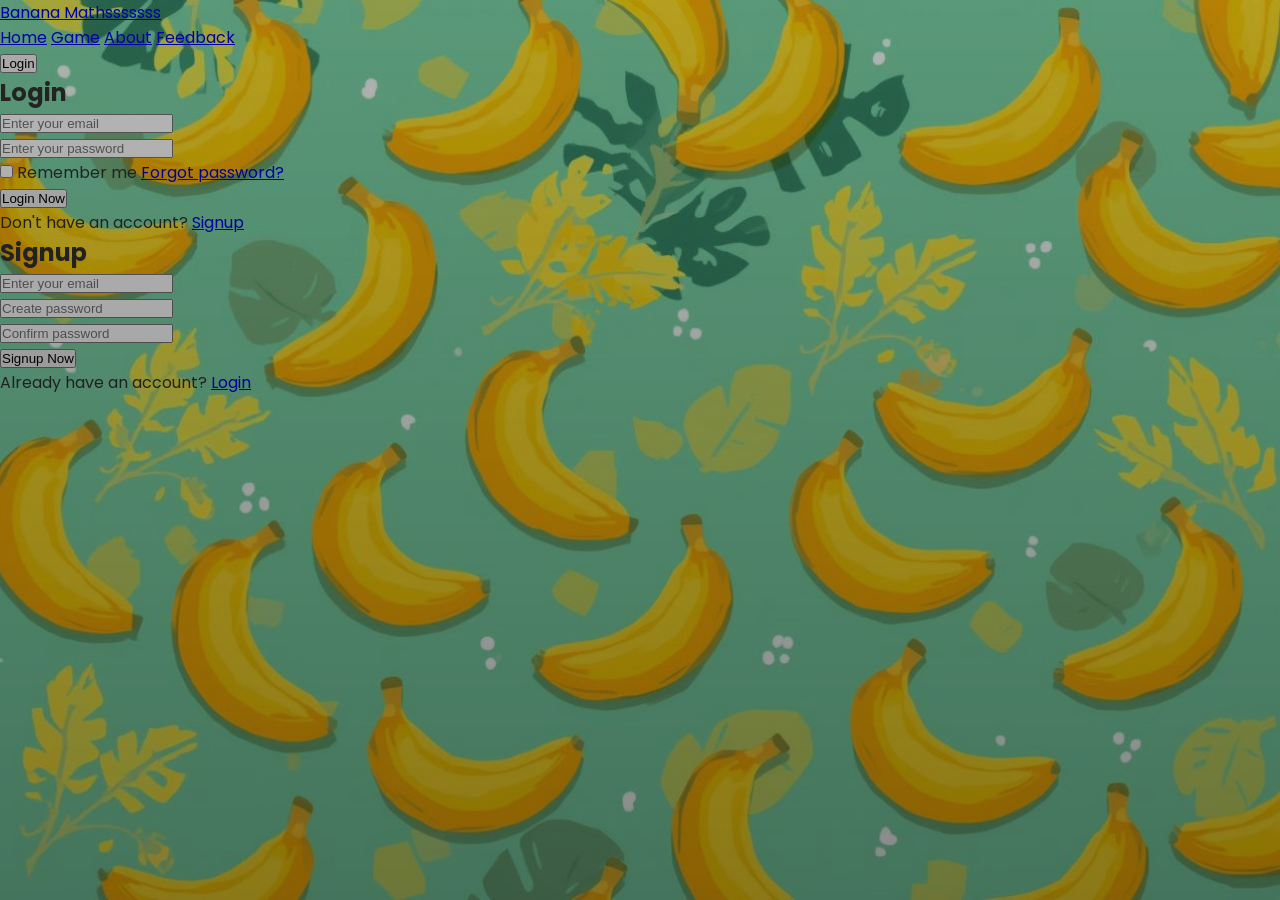
<file: index.html>
<!DOCTYPE html>
<!-- Coding by CodingLab || www.codinglabweb.com -->
<html lang="en">
  <head>
    <meta charset="UTF-8" />
    <meta http-equiv="X-UA-Compatible" content="IE=edge" />
    <meta name="viewport" content="width=device-width, initial-scale=1.0" />
    <title>Website with Login & Registration Form</title>
    <link rel="stylesheet" href="style.css" />
    <!-- Unicons -->
    <link rel="stylesheet" href="https://unicons.iconscout.com/release/v4.0.0/css/line.css" />
  </head>
  <body>
    <!-- Header -->
    <header class="header">
      <nav class="nav">
        <a href="#" class="nav_logo">Banana Mathsssssss</a>

        <ul class="nav_items">
          <li class="nav_item">
            <a href="#" class="nav_link">Home</a>
            <a href="#" class="nav_link">Game</a>
            <a href="#" class="nav_link">About</a>
            <a href="#" class="nav_link">Feedback</a>
          </li>
        </ul>

        <button class="button" id="form-open">Login</button>
      </nav>
    </header>

    <!-- Home -->
    <section class="home">
      <div class="form_container">
        <i class="uil uil-times form_close"></i>
        <!-- Login From -->
        <div class="form login_form">
          <form action="#">
            <h2>Login</h2>

            <div class="input_box">
              <input type="email" placeholder="Enter your email" required />
              <i class="uil uil-envelope-alt email"></i>
            </div>
            <div class="input_box">
              <input type="password" placeholder="Enter your password" required />
              <i class="uil uil-lock password"></i>
              <i class="uil uil-eye-slash pw_hide"></i>
            </div>

            <div class="option_field">
              <span class="checkbox">
                <input type="checkbox" id="check" />
                <label for="check">Remember me</label>
              </span>
              <a href="#" class="forgot_pw">Forgot password?</a>
            </div>

            <button class="button">Login Now</button>

            <div class="login_signup">Don't have an account? <a href="#" id="signup">Signup</a></div>
          </form>
        </div>

        <!-- Signup From -->
        <div class="form signup_form">
          <form action="#">
            <h2>Signup</h2>

            <div class="input_box">
              <input type="email" placeholder="Enter your email" required />
              <i class="uil uil-envelope-alt email"></i>
            </div>
            <div class="input_box">
              <input type="password" placeholder="Create password" required />
              <i class="uil uil-lock password"></i>
              <i class="uil uil-eye-slash pw_hide"></i>
            </div>
            <div class="input_box">
              <input type="password" placeholder="Confirm password" required />
              <i class="uil uil-lock password"></i>
              <i class="uil uil-eye-slash pw_hide"></i>
            </div>

            <button class="button">Signup Now</button>

            <div class="login_signup">Already have an account? <a href="#" id="login">Login</a></div>
          </form>
        </div>
      </div>
    </section>

    <script src="script.js"></script>
  </body>
</html>
</file>
<file: style.css>
/* === IMPORT GOOGLE FONT === */
@import url('https://fonts.googleapis.com/css2?family=Poppins:wght@400;500;600;700;800;900&display=swap');

/* === RESET / BASE === */
* { box-sizing: border-box; margin: 0; padding: 0; }
html, body { 
    height: 100%; 
    font-family: 'Poppins', sans-serif; 
    font-size: 16px; /* base font size for rem scaling */
    color: #333; 
    -webkit-font-smoothing: antialiased; 
}

/* === THEME COLORS === */
:root{
  --yellow: #ffd94d;
  --yellow-strong: #f7d716;
  --blue: #2563eb;
  --bg-dark: rgba(6,10,20,0.45);
  --card-bg: rgba(255,255,255,0.95);
  --muted: #6b6b6b;
  --glass: rgba(255,255,255,0.10);
  --shadow: 0 12px 30px rgba(2,6,23,0.35);
  --accent: linear-gradient(90deg,var(--yellow),var(--blue));
}

/* === BODY / BACKGROUND === */
body {
  background: url("game bag 3.jpg") no-repeat center center fixed;
  background-size: cover;
  overflow-x: hidden;
  min-height: 100vh;
}

body::before{
  content:"";
  position:fixed;
  inset:0;
  background: linear-gradient(180deg, rgba(0,0,0,0.28), rgba(0,0,0,0.45));
  pointer-events:none;
  z-index:0;
}

/* === NAVBAR === */
.nav-wrap{
  position:fixed; top:0; left:0; right:0;
  z-index:60;
  padding:14px 22px;
  display:flex; justify-content:center;
  background: rgba(0,0,0,0.55);
  backdrop-filter: blur(10px);
  border-bottom: 2px solid rgba(255,217,77,0.20);
  box-shadow: 0 6px 22px rgba(0,0,0,0.55);
}

.nav-inner{
  width:1100px; max-width:95%;
  display:flex; align-items:center; justify-content:space-between;
}

.brand{
  color:var(--yellow-strong); font-weight:800; font-size:1.15rem;
  display:flex; gap:8px; align-items:center; text-shadow:0 2px 8px rgba(0,0,0,0.35);
}

.links a{
  color: #fff; text-decoration:none; margin:0 12px; font-weight:600; opacity:0.95;
  transition: color .15s, opacity .15s;
}
.links a:hover, .links a.active{ color: var(--yellow-strong); opacity:1; }

/* === CTA BUTTONS === */
.cta{
  display:inline-flex; align-items:center; justify-content:center;
  padding:10px 14px; border-radius:22px; font-weight:800; font-size:0.95rem;
  color:#fff;
  background:#111;
  border: 2px solid #131312;
  cursor:pointer;
  box-shadow: 0 10px 26px rgba(0,0,0,0.45);
}
.cta:hover{
  background:#222;
  border-color:#ffdb4d;
}
.cta.ghost{
  background: transparent;
  border: 2px solid rgba(17, 17, 17, 0.25);
  color:#52fb52;
  padding:9px 14px;
}
.cta.ghost:hover{
  background:#222;
  border-color:#ffdb4d;
}

/* === HERO === */
.hero{
  position:relative; z-index:10; height:100vh; display:flex; align-items:center; justify-content:center;
  text-align:center; padding: 0 18px;
}

.hero-inner{ max-width:980px; padding-top:80px; }
.hero h1{
  color:var(--yellow); font-size:3.2rem; letter-spacing:0.6px; font-weight:900;
  text-shadow: 0 8px 30px rgba(37,99,235,0.12);
}
.tag{
  color: rgba(249, 249, 249, 0.95); font-size:1.6rem; margin-top:10px; font-weight:700;
}

/* === FLOATING BANANA === */
.floating-banana{
  position:absolute; font-size:36px; opacity:0.9; filter: drop-shadow(0 8px 20px rgba(0,0,0,0.35));
  animation: floaty 6s ease-in-out infinite;
}
.banana-1{ left:8%; top:35%; transform: rotate(-12deg); animation-delay:0s; }
.banana-2{ right:10%; top:25%; transform: rotate(8deg); animation-delay:1.2s; font-size:44px; }
.banana-3{ left:55%; bottom:18%; transform: rotate(-6deg); animation-delay:2.5s; opacity:0.75; }

@keyframes floaty{
  0%{ transform: translateY(0) rotate(0deg); }
  50%{ transform: translateY(-14px) rotate(6deg); }
  100%{ transform: translateY(0) rotate(0deg); }
}

/* === AUTH MODAL === */
.auth-modal{
  position:fixed; inset:0; display:flex; align-items:center; justify-content:center;
  z-index:120; padding:20px; visibility:hidden; opacity:0;
  transition: opacity .18s ease, visibility .18s;
  background: linear-gradient(180deg, rgba(0,0,0,0.28), rgba(0,0,0,0.45));
}
.auth-modal.show{ visibility:visible; opacity:1; }

/* === AUTH CARD === */
.auth-card{
  width:420px; max-width:96%;
  background: linear-gradient(180deg, rgba(255,255,255,0.98), rgba(255,255,255,0.96));
  border-radius:18px; padding:22px; box-shadow:var(--shadow); text-align:left;
  border: 1px solid rgba(0,0,0,0.06);
}

.auth-head{ display:flex; flex-direction:column; align-items:center; gap:8px; margin-bottom:8px; text-align:center; }
.auth-logo{ font-size:36px; }
#auth-title{ margin:0; font-size:20px; color:#111; font-weight:800; }
.auth-sub{ color:var(--muted); font-size:.95rem; margin-bottom:6px; }

/* Close button */
.close-btn{ position:absolute; right:14px; top:10px; border:0; background:transparent; font-size:18px; color:var(--muted); cursor:pointer; }

/* === TABS === */
.tabs{ display:flex; gap:8px; margin:10px 0 16px; }
.tab{
  flex:1; padding:10px; border-radius:12px; border:0; font-weight:800; cursor:pointer;
  background:transparent; color:rgba(0,0,0,0.6);
}
.tab.active{
  background: linear-gradient(90deg, #52fb52, #161615);
  color:#fff;
  box-shadow: 0 8px 20px rgba(242, 240, 240, 0.4);
}

/* === FORMS === */
.auth-form{ display:block; }
.auth-form.hidden{ display:none; }

.field{ margin-bottom:14px; }
.label-text{ display:block; margin-bottom:6px; font-size:.9rem; color:var(--muted); }

.input-wrap{ position:relative; }
.input-wrap input{
  width:100%; padding:12px 42px 12px 14px; border-radius:10px; border:1px solid rgba(0,0,0,0.06);
  font-size:1rem; outline:none; transition: box-shadow .12s, border-color .12s;
}
.input-wrap input:focus{ box-shadow: 0 8px 24px rgba(37,99,235,0.06); border-color: rgba(37,99,235,0.18); }

.icon{ position:absolute; right:12px; top:50%; transform:translateY(-50%); color:var(--muted); }
.pw-toggle{ position:absolute; right:38px; top:50%; transform:translateY(-50%); color:var(--muted); cursor:pointer; }

/* === REMEMBER ROW === */
.row-between{ display:flex; justify-content:space-between; align-items:center; margin-bottom:14px; }
.small{ font-size:.88rem; color:var(--muted); }
.link{ color: var(--blue); text-decoration:none; font-weight:700; }

/* === PRIMARY BUTTON === */
.btn{ border: 0; border-radius:12px; padding:11px 14px; cursor:pointer; font-weight:800; }
.primary{
  width:100%;
  background: linear-gradient(90deg, #4bea40, #161616);
  color:#f6f3f3;
  font-weight:900;
  box-shadow: 0 12px 30px rgba(244, 243, 243, 0.35);
  font-size:1rem;
}
.primary:hover{
  background:#dfa91e;
  border-color:#ffdb4d;
}

/* === FOOT NOTE === */
.foot-note{ text-align:center; margin-top:12px; color:var(--muted); font-size:.88rem; }

/* === MOBILE === */
@media(max-width:520px){
  .auth-card{ padding:16px; width:94%; }
  .hero h1{ font-size:2.2rem; }
  .floating-banana{ display:none; }
}

/* ===== POPUP MODAL ===== */
.popup-modal{
  position: fixed;
  top: 50%; left: 50%;
  transform: translate(-50%, -50%);
  background: #fff;
  padding: 30px 28px;
  border-radius: 16px;
  box-shadow: 0 12px 35px rgba(0,0,0,0.45);
  z-index: 200;
  display: none;
  text-align: center;
  width: 300px;
  max-width: 90%;
}
.popup-modal.show { display: block; }

.popup-content h2{ font-size: 1.5rem; margin-bottom: 12px; }
.popup-content p{ font-size: 1rem; color: #333; margin-bottom: 18px; }
.popup-content.error h2{ color: #e74c3c; }
.popup-content.error p{ color: #e32b17; }

#popup-close-btn{
  padding: 10px 20px;
  border: none;
  background: #4bea40;
  border-radius: 10px;
  font-weight: 700;
  cursor: pointer;
}
.popup-content.error #popup-close-btn{
  background: #e74c3c;
  color: #fff;
}
</file>
